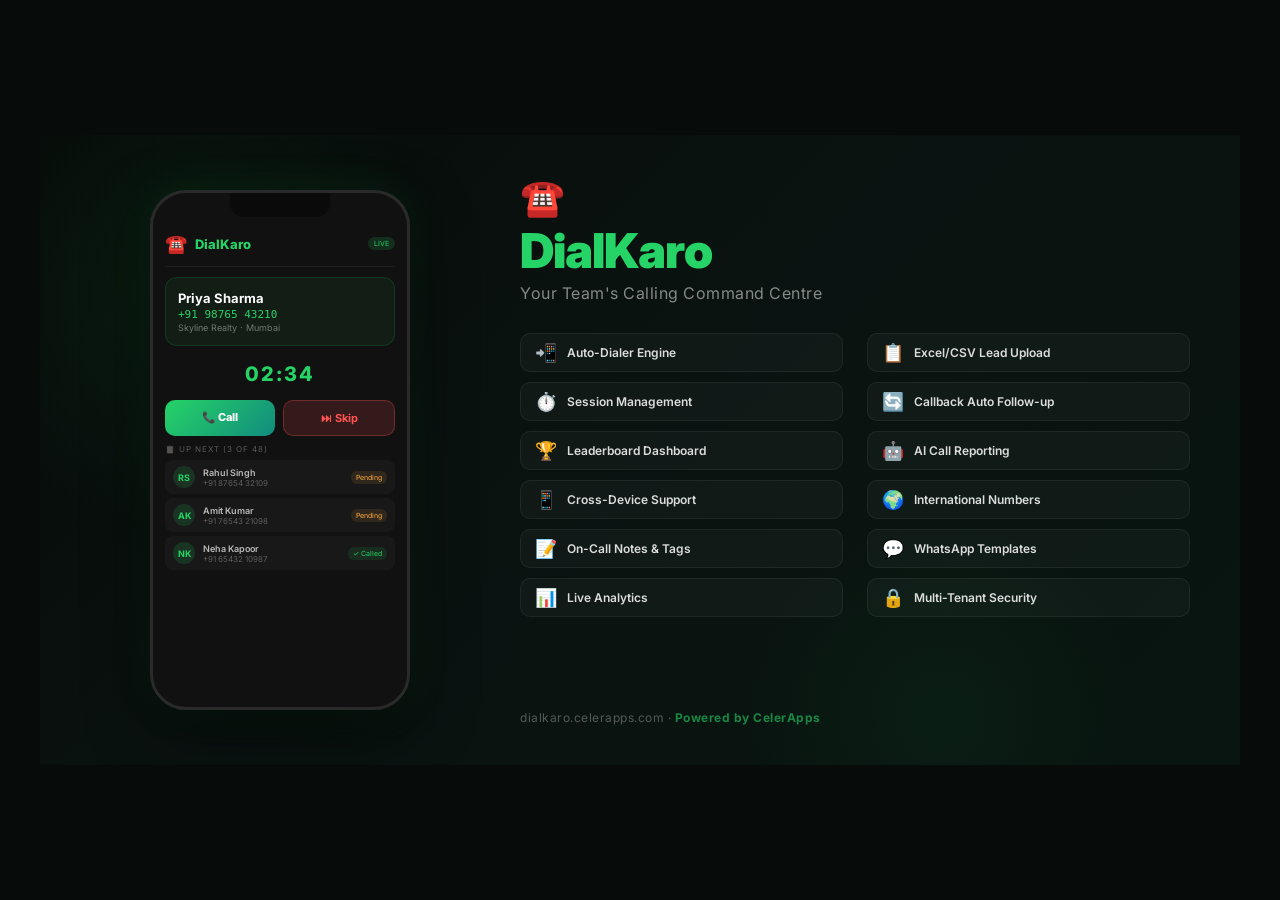
<file: docs/promo_mobile_banner.html>
<!DOCTYPE html>
<html lang="en">
<head>
<meta charset="UTF-8">
<meta name="viewport" content="width=1200">
<title>DialKaro — Mobile Promo Banner</title>
<link href="https://fonts.googleapis.com/css2?family=Inter:wght@400;600;700;800;900&display=swap" rel="stylesheet">
<style>
* { margin:0; padding:0; box-sizing:border-box; }
body { font-family:'Inter',sans-serif; background:#070b09; color:#fff; min-height:100vh; display:flex; align-items:center; justify-content:center; }
.banner {
  width:1200px; height:630px; background:linear-gradient(135deg,#060a08 0%,#0a1210 40%,#081510 100%);
  border-radius:0; position:relative; overflow:hidden; display:flex; padding:40px 50px;
}
.banner::before {
  content:''; position:absolute; width:500px; height:500px; border-radius:50%;
  background:radial-gradient(circle,rgba(37,211,102,.08),transparent 70%);
  top:-100px; left:-100px;
}
.banner::after {
  content:''; position:absolute; width:400px; height:400px; border-radius:50%;
  background:radial-gradient(circle,rgba(37,211,102,.05),transparent 70%);
  bottom:-150px; right:100px;
}

/* LEFT SIDE — Phone Mockup */
.phone-side { width:380px; flex-shrink:0; position:relative; z-index:2; display:flex; align-items:center; justify-content:center; }
.phone-frame {
  width:260px; height:520px; background:#111; border-radius:36px; border:3px solid #2a2a2a;
  overflow:hidden; position:relative; box-shadow:0 20px 60px rgba(0,0,0,.6),0 0 40px rgba(37,211,102,.1);
}
.phone-notch {
  width:100px; height:24px; background:#0a0a0a; border-radius:0 0 14px 14px; margin:0 auto;
  position:relative; z-index:10;
}
.phone-screen { padding:8px 12px; font-size:10px; }
.phone-header {
  display:flex; align-items:center; gap:8px; padding:8px 0 12px;
  border-bottom:1px solid rgba(255,255,255,.06);
}
.phone-header .logo { font-size:18px; }
.phone-header h3 { font-size:13px; font-weight:800; color:#25D366; }
.phone-header .badge { font-size:7px; background:rgba(37,211,102,.15); color:#25D366; padding:2px 6px; border-radius:10px; margin-left:auto; }

.contact-card {
  background:rgba(37,211,102,.06); border:1px solid rgba(37,211,102,.15); border-radius:12px;
  padding:12px; margin:10px 0;
}
.contact-card .name { font-size:13px; font-weight:700; color:#fff; }
.contact-card .phone { font-size:11px; color:#25D366; margin-top:2px; font-family:monospace; }
.contact-card .company { font-size:9px; color:rgba(255,255,255,.4); margin-top:1px; }
.dialer-btns { display:flex; gap:8px; margin:8px 0; }
.dialer-btns .btn-call { flex:1; padding:10px; background:linear-gradient(135deg,#25D366,#128C7E); color:#fff; border:none; border-radius:10px; font-weight:800; font-size:11px; text-align:center; }
.dialer-btns .btn-skip { flex:1; padding:10px; background:rgba(255,82,82,.15); color:#ff5252; border:1px solid rgba(255,82,82,.3); border-radius:10px; font-weight:700; font-size:11px; text-align:center; }
.timer-bar { text-align:center; padding:6px; font-size:20px; font-weight:800; color:#25D366; letter-spacing:2px; }
.queue-label { font-size:8px; text-transform:uppercase; letter-spacing:1px; color:rgba(255,255,255,.3); margin:8px 0 6px; }
.queue-item {
  display:flex; align-items:center; gap:8px; padding:6px 8px; border-radius:8px;
  background:rgba(255,255,255,.03); margin-bottom:4px;
}
.queue-item .av { width:22px; height:22px; border-radius:50%; background:rgba(37,211,102,.15); display:flex; align-items:center; justify-content:center; font-size:9px; font-weight:700; color:#25D366; }
.queue-item .qname { font-size:9px; font-weight:600; color:rgba(255,255,255,.7); }
.queue-item .qphone { font-size:8px; color:rgba(255,255,255,.3); }
.queue-item .qstatus { margin-left:auto; font-size:7px; padding:2px 5px; border-radius:6px; }
.qstatus.pending { background:rgba(255,171,64,.1); color:#ffab40; }
.qstatus.done { background:rgba(37,211,102,.1); color:#25D366; }

/* RIGHT SIDE — Features */
.features-side { flex:1; padding-left:50px; display:flex; flex-direction:column; justify-content:center; position:relative; z-index:2; }
.brand-top { margin-bottom:30px; }
.brand-top .emoji { font-size:36px; margin-bottom:8px; display:block; }
.brand-top h1 { font-size:48px; font-weight:900; color:#25D366; letter-spacing:-1px; line-height:1; }
.brand-top p { font-size:16px; color:rgba(255,255,255,.5); margin-top:8px; letter-spacing:.5px; }

.features-grid { display:grid; grid-template-columns:1fr 1fr; gap:10px 24px; }
.feature {
  display:flex; align-items:center; gap:10px; padding:8px 14px;
  background:rgba(255,255,255,.03); border:1px solid rgba(255,255,255,.06);
  border-radius:10px; transition:all .3s;
}
.feature .icon { font-size:18px; flex-shrink:0; }
.feature .label { font-size:12px; font-weight:600; color:rgba(255,255,255,.85); }

.brand-bottom {
  margin-top:auto; padding-top:24px;
  font-size:12px; color:rgba(255,255,255,.3); letter-spacing:.5px;
}
.brand-bottom span { color:rgba(37,211,102,.6); font-weight:700; }
</style>
</head>
<body>
<div class="banner">

  <!-- LEFT: Phone Mockup -->
  <div class="phone-side">
    <div class="phone-frame">
      <div class="phone-notch"></div>
      <div class="phone-screen">
        <div class="phone-header">
          <span class="logo">☎️</span>
          <h3>DialKaro</h3>
          <span class="badge">LIVE</span>
        </div>
        <div class="contact-card">
          <div class="name">Priya Sharma</div>
          <div class="phone">+91 98765 43210</div>
          <div class="company">Skyline Realty · Mumbai</div>
        </div>
        <div class="timer-bar">02:34</div>
        <div class="dialer-btns">
          <div class="btn-call">📞 Call</div>
          <div class="btn-skip">⏭ Skip</div>
        </div>
        <div class="queue-label">📋 Up Next (3 of 48)</div>
        <div class="queue-item">
          <div class="av">RS</div>
          <div><div class="qname">Rahul Singh</div><div class="qphone">+91 87654 32109</div></div>
          <span class="qstatus pending">Pending</span>
        </div>
        <div class="queue-item">
          <div class="av">AK</div>
          <div><div class="qname">Amit Kumar</div><div class="qphone">+91 76543 21098</div></div>
          <span class="qstatus pending">Pending</span>
        </div>
        <div class="queue-item">
          <div class="av">NK</div>
          <div><div class="qname">Neha Kapoor</div><div class="qphone">+91 65432 10987</div></div>
          <span class="qstatus done">✓ Called</span>
        </div>
      </div>
    </div>
  </div>

  <!-- RIGHT: Features -->
  <div class="features-side">
    <div class="brand-top">
      <span class="emoji">☎️</span>
      <h1>DialKaro</h1>
      <p>Your Team's Calling Command Centre</p>
    </div>

    <div class="features-grid">
      <div class="feature"><span class="icon">📲</span><span class="label">Auto-Dialer Engine</span></div>
      <div class="feature"><span class="icon">📋</span><span class="label">Excel/CSV Lead Upload</span></div>
      <div class="feature"><span class="icon">⏱️</span><span class="label">Session Management</span></div>
      <div class="feature"><span class="icon">🔄</span><span class="label">Callback Auto Follow-up</span></div>
      <div class="feature"><span class="icon">🏆</span><span class="label">Leaderboard Dashboard</span></div>
      <div class="feature"><span class="icon">🤖</span><span class="label">AI Call Reporting</span></div>
      <div class="feature"><span class="icon">📱</span><span class="label">Cross-Device Support</span></div>
      <div class="feature"><span class="icon">🌍</span><span class="label">International Numbers</span></div>
      <div class="feature"><span class="icon">📝</span><span class="label">On-Call Notes & Tags</span></div>
      <div class="feature"><span class="icon">💬</span><span class="label">WhatsApp Templates</span></div>
      <div class="feature"><span class="icon">📊</span><span class="label">Live Analytics</span></div>
      <div class="feature"><span class="icon">🔒</span><span class="label">Multi-Tenant Security</span></div>
    </div>

    <div class="brand-bottom">
      dialkaro.celerapps.com · <span>Powered by CelerApps</span>
    </div>
  </div>

</div>
</body>
</html>
</file>
